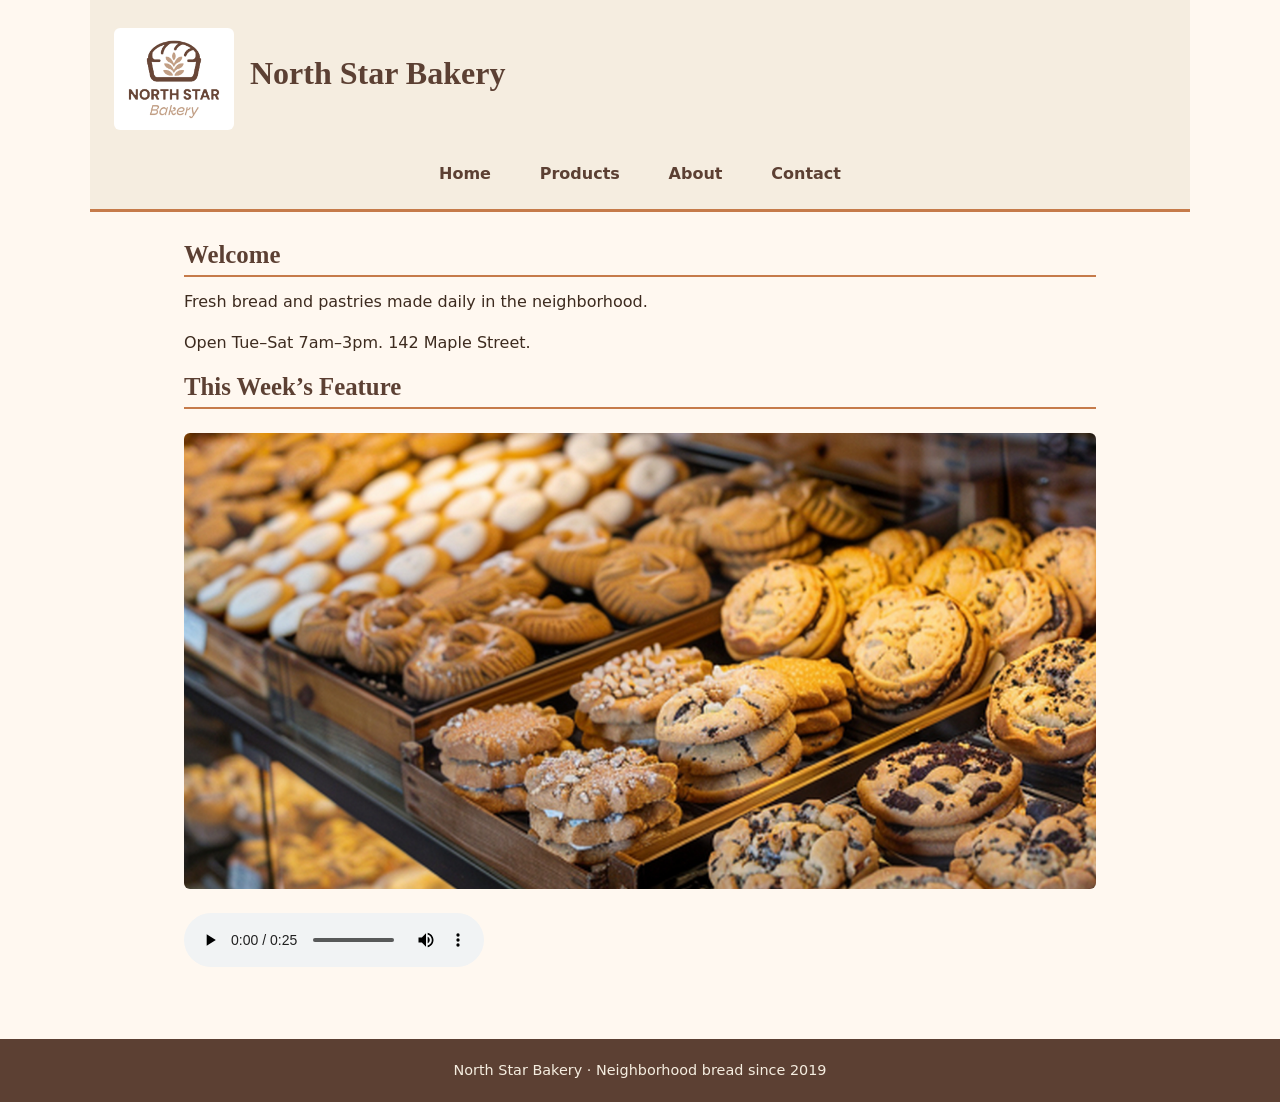
<file: index.html>
<!DOCTYPE html>
<html lang="en">
<head>
  <meta charset="UTF-8">
  <meta name="viewport" content="width=device-width, initial-scale=1.0">
  <title>North Star Bakery - Home</title>
  <link rel="stylesheet" href="styles.css">
</head>
<body>
  <header>
    <img src="bakery-logo_c.png" alt="North Star Bakery logo">
    <h1>North Star Bakery</h1>
    <nav>
      <ul>
        <li><a href="index.html">Home</a></li>
        <li><a href="products.html">Products</a></li>
        <li><a href="about.html">About</a></li>
        <li><a href="contact.html">Contact</a></li>
      </ul>
    </nav>
  </header>
  <main>
    <h2>Welcome</h2>
    <p>Fresh bread and pastries made daily in the neighborhood.</p>
    <p>Open Tue–Sat 7am–3pm. 142 Maple Street.</p>
    <h2>This Week’s Feature</h2>
    <picture>
      <source media="(min-width: 600px)" srcset="bakery-feature-large_c.png">
      <img src="bakery-feature-small_c.png" alt="Display case full of fresh cookies, pastries, and baked goods">
    </picture>
    <audio controls>
      <source src="bakery-welcome_c.mp3" type="audio/mpeg">
      Your browser does not support the audio element. Please visit us in person for a warm welcome.
    </audio>
  </main>
  <footer>
    <p>North Star Bakery · Neighborhood bread since 2019</p>
  </footer>
  <script src="script.js"></script>
</body>
</html>
</file>
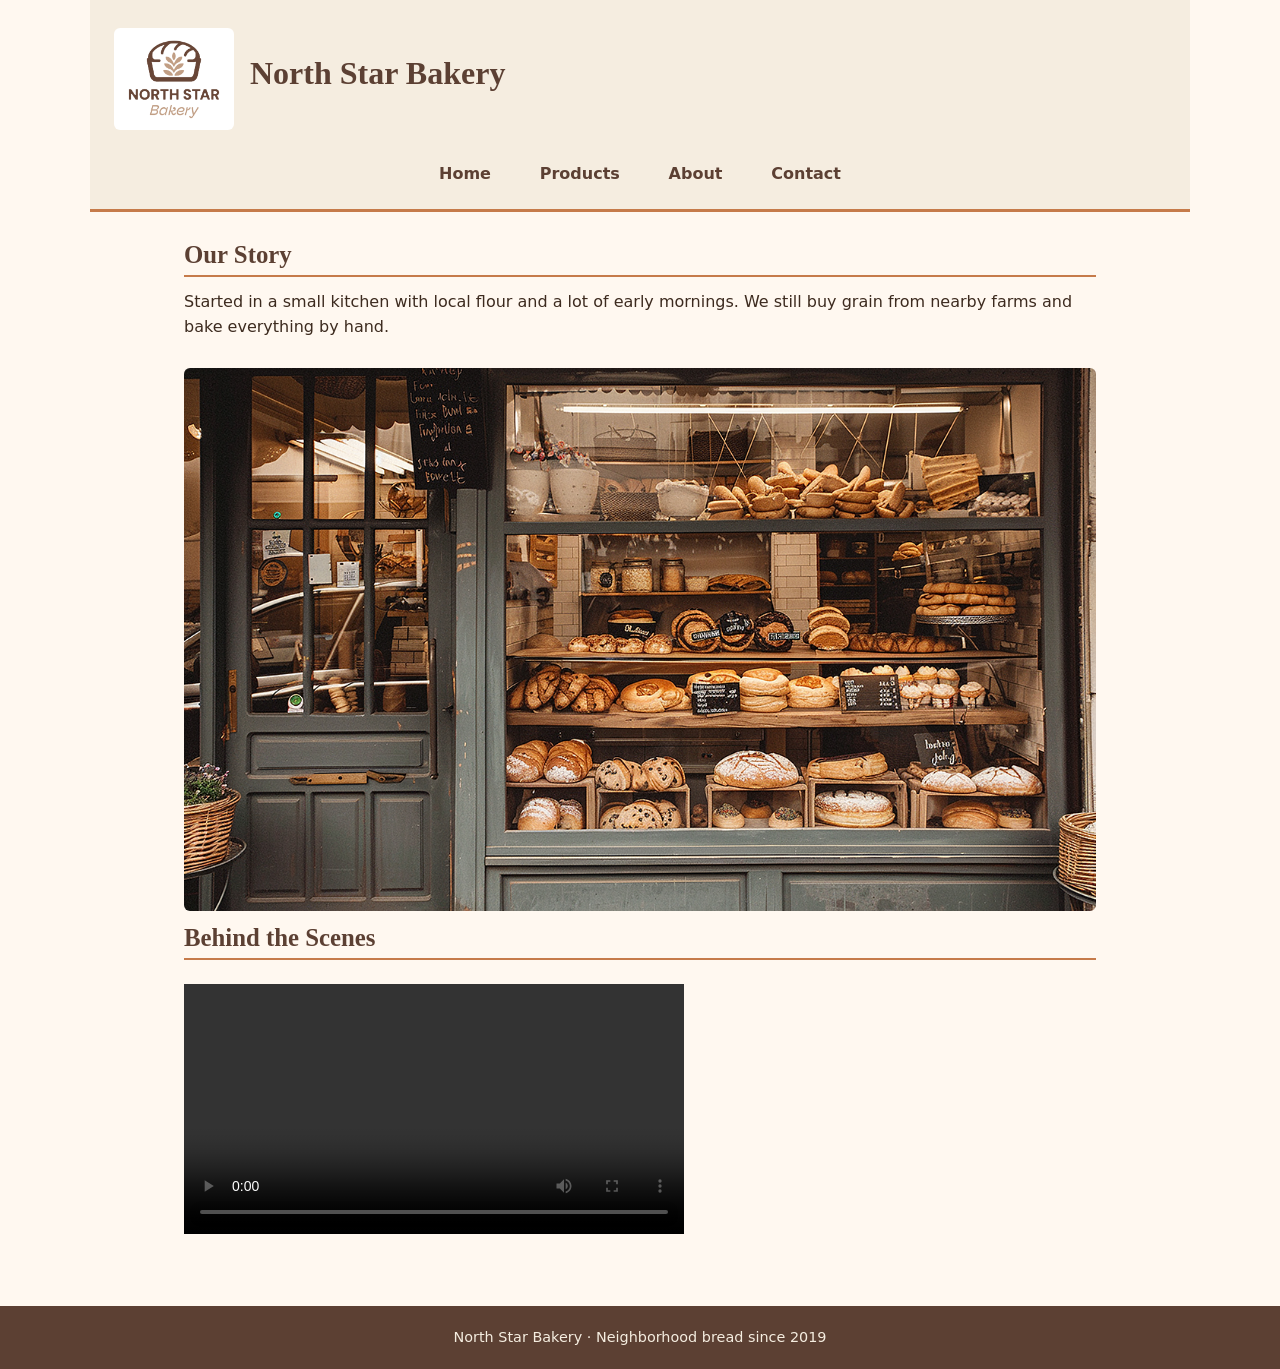
<file: about.html>
<!DOCTYPE html>
<html lang="en">
<head>
  <meta charset="UTF-8">
  <meta name="viewport" content="width=device-width, initial-scale=1.0">
  <title>North Star Bakery - About</title>
  <link rel="stylesheet" href="styles.css">
</head>
<body>
  <header>
    <img src="bakery-logo_c.png" alt="North Star Bakery logo">
    <h1>North Star Bakery</h1>
    <nav>
      <ul>
        <li><a href="index.html">Home</a></li>
        <li><a href="products.html">Products</a></li>
        <li><a href="about.html">About</a></li>
        <li><a href="contact.html">Contact</a></li>
      </ul>
    </nav>
  </header>
  <main>
    <h2>Our Story</h2>
    <p>Started in a small kitchen with local flour and a lot of early mornings. We still buy grain from nearby farms and bake everything by hand.</p>
    <img src="bakery-storefront_c.png" alt="North Star Bakery storefront with full bakery display window">
    <h2>Behind the Scenes</h2>
    <video controls width="400">
      <source src="bakery-behind-scenes_c.mp4" type="video/mp4">
      Your browser does not support the video tag. Visit us to see the bakers at work.
    </video>
  </main>
  <footer>
    <p>North Star Bakery · Neighborhood bread since 2019</p>
  </footer>
  <script src="script.js"></script>
</body>
</html>
</file>
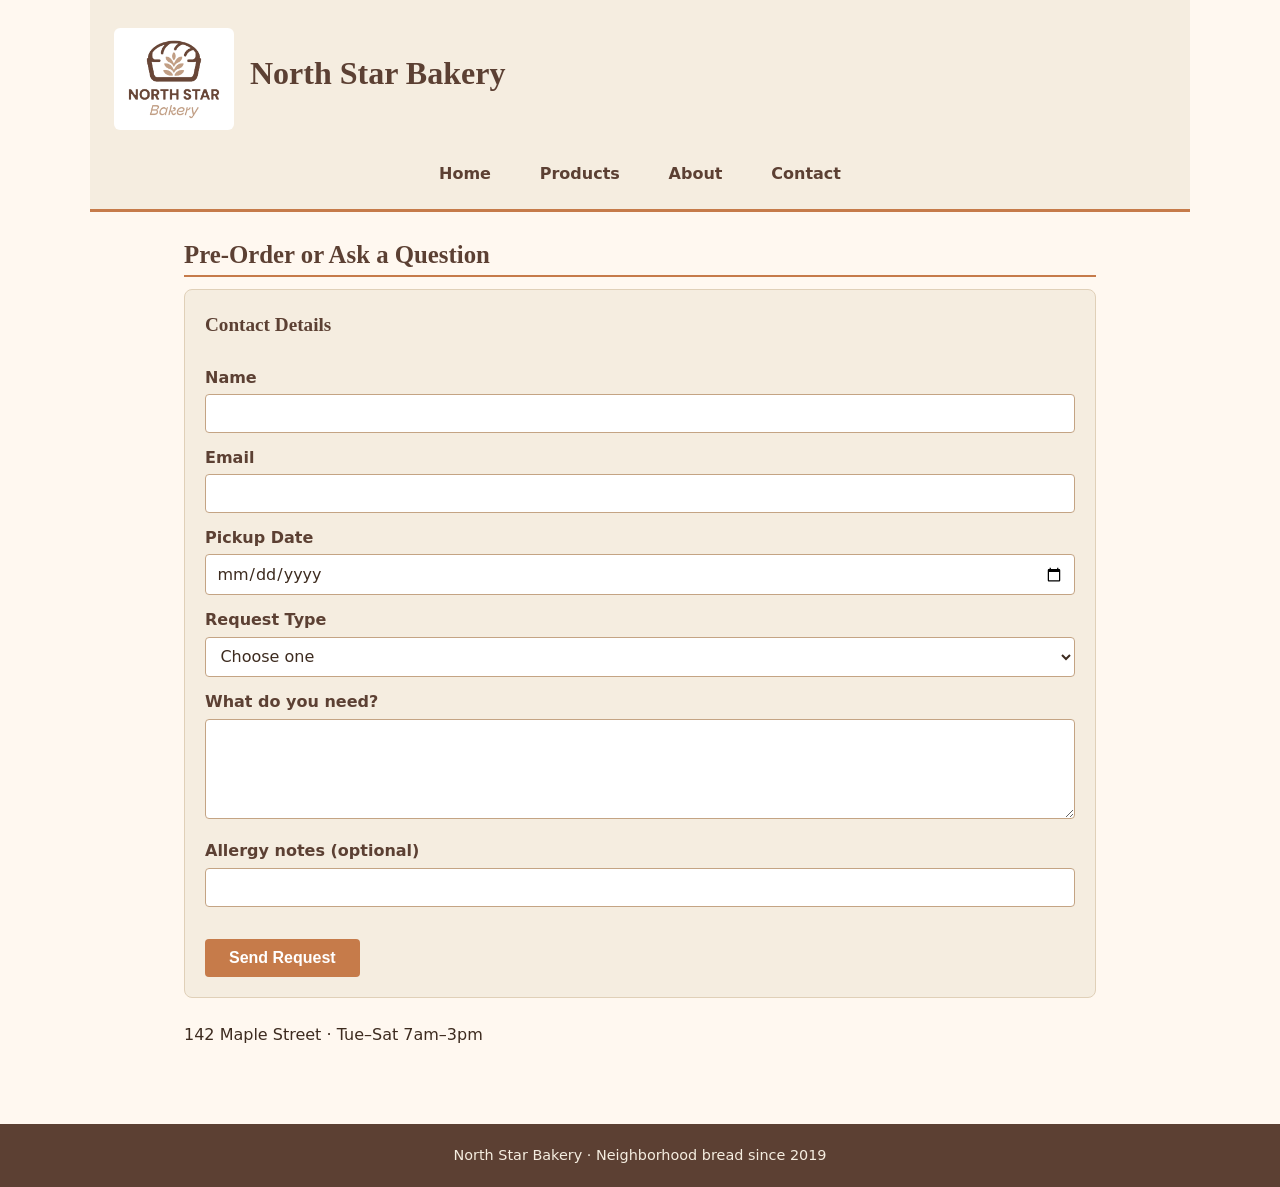
<file: contact.html>
<!DOCTYPE html>
<html lang="en">
<head>
  <meta charset="UTF-8">
  <meta name="viewport" content="width=device-width, initial-scale=1.0">
  <title>North Star Bakery - Contact</title>
  <link rel="stylesheet" href="styles.css">
</head>
<body>
  <header>
    <img src="bakery-logo_c.png" alt="North Star Bakery logo">
    <h1>North Star Bakery</h1>
    <nav>
      <ul>
        <li><a href="index.html">Home</a></li>
        <li><a href="products.html">Products</a></li>
        <li><a href="about.html">About</a></li>
        <li><a href="contact.html">Contact</a></li>
      </ul>
    </nav>
  </header>
  <main>
    <h2>Pre-Order or Ask a Question</h2>

    <div id="form-success" class="form-success" role="status"></div>

    <form id="contact-form" action="#" method="post" novalidate>
      <fieldset>
        <legend>Contact Details</legend>

        <label for="name">Name</label>
        <input type="text" id="name" name="name" autocomplete="name">
        <span id="name-error" class="error-message" role="alert"></span>

        <label for="email">Email</label>
        <input type="email" id="email" name="email" autocomplete="email">
        <span id="email-error" class="error-message" role="alert"></span>

        <label for="pickup">Pickup Date</label>
        <input type="date" id="pickup" name="pickup">
        <span id="pickup-error" class="error-message" role="alert"></span>

        <label for="type">Request Type</label>
        <select id="type" name="type">
          <option value="">Choose one</option>
          <option value="preorder">Pre-order</option>
          <option value="question">General question</option>
        </select>
        <span id="type-error" class="error-message" role="alert"></span>

        <label for="details">What do you need?</label>
        <textarea id="details" name="details"></textarea>
        <span id="details-error" class="error-message" role="alert"></span>

        <label for="allergy">Allergy notes (optional)</label>
        <input type="text" id="allergy" name="allergy">
      </fieldset>
      <button type="submit">Send Request</button>
    </form>
    <p>142 Maple Street · Tue–Sat 7am–3pm</p>
  </main>
  <footer>
    <p>North Star Bakery · Neighborhood bread since 2019</p>
  </footer>
  <script src="script.js"></script>
</body>
</html>
</file>
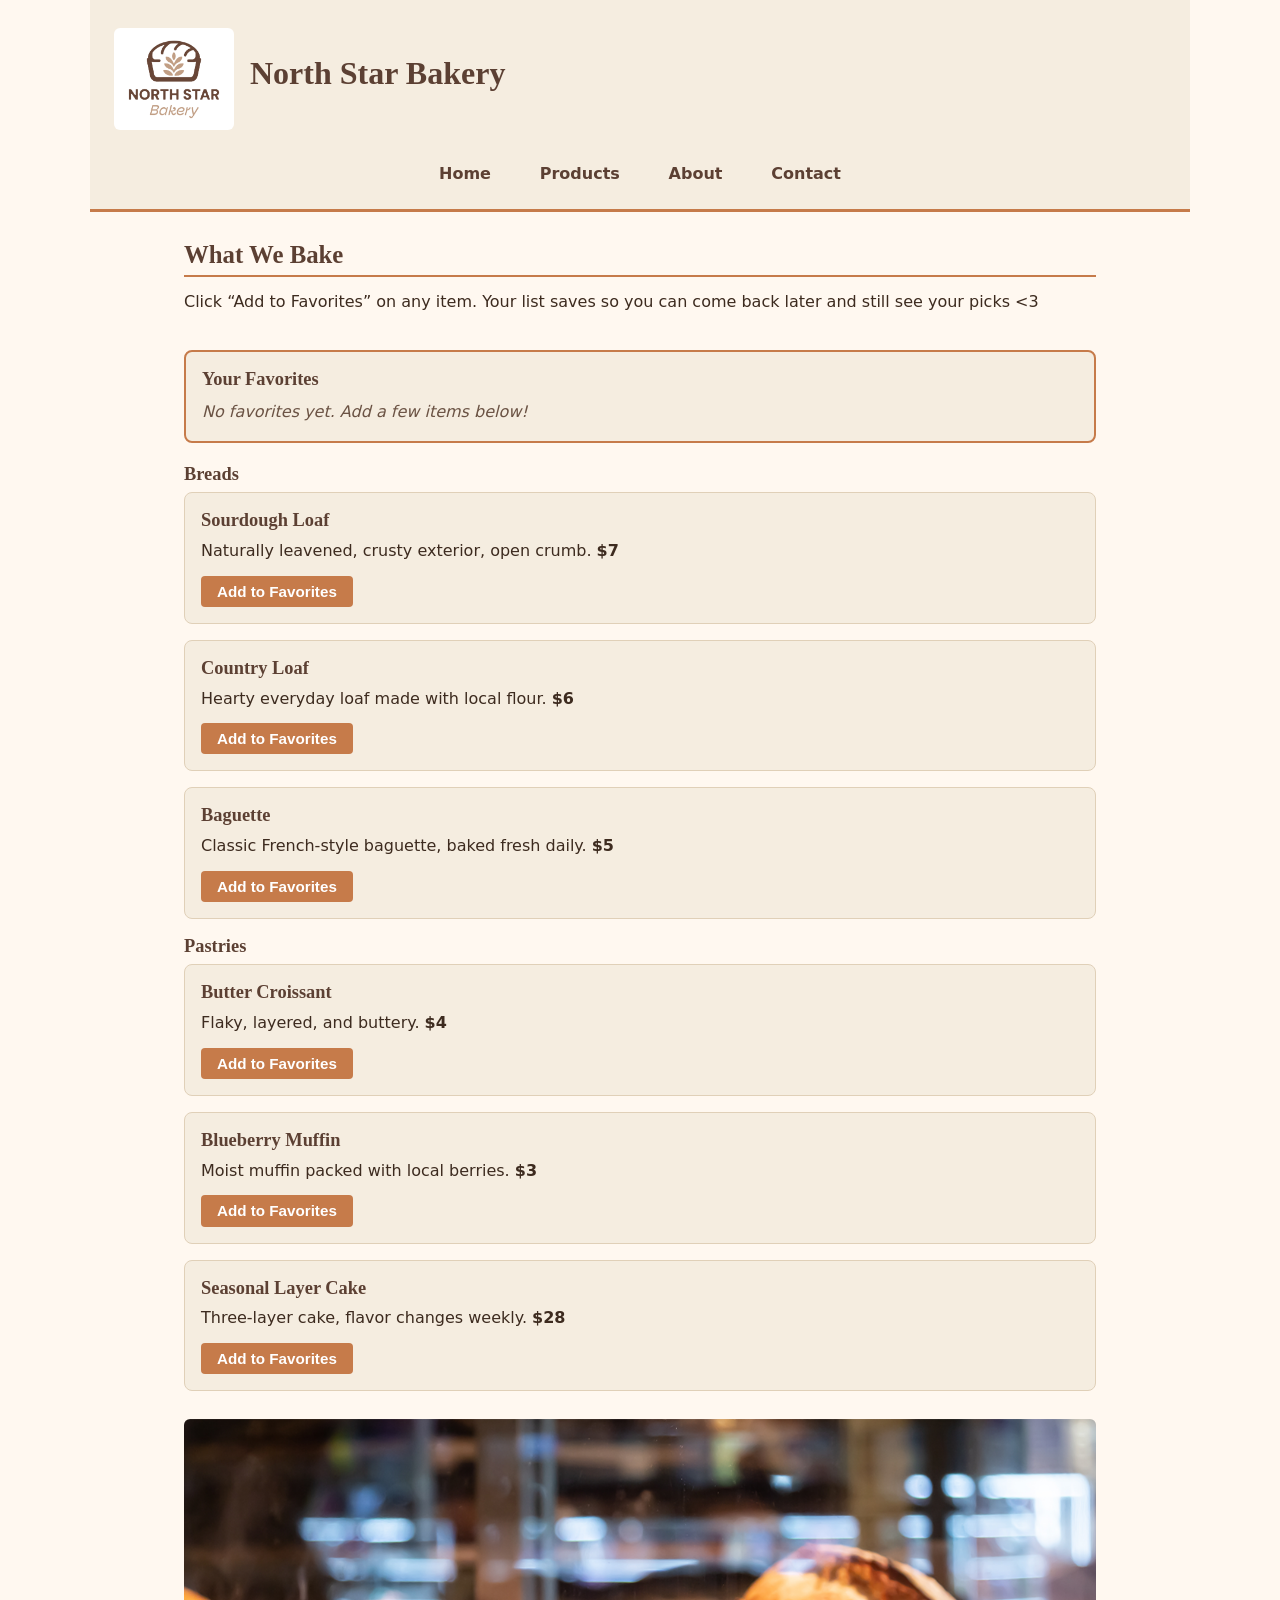
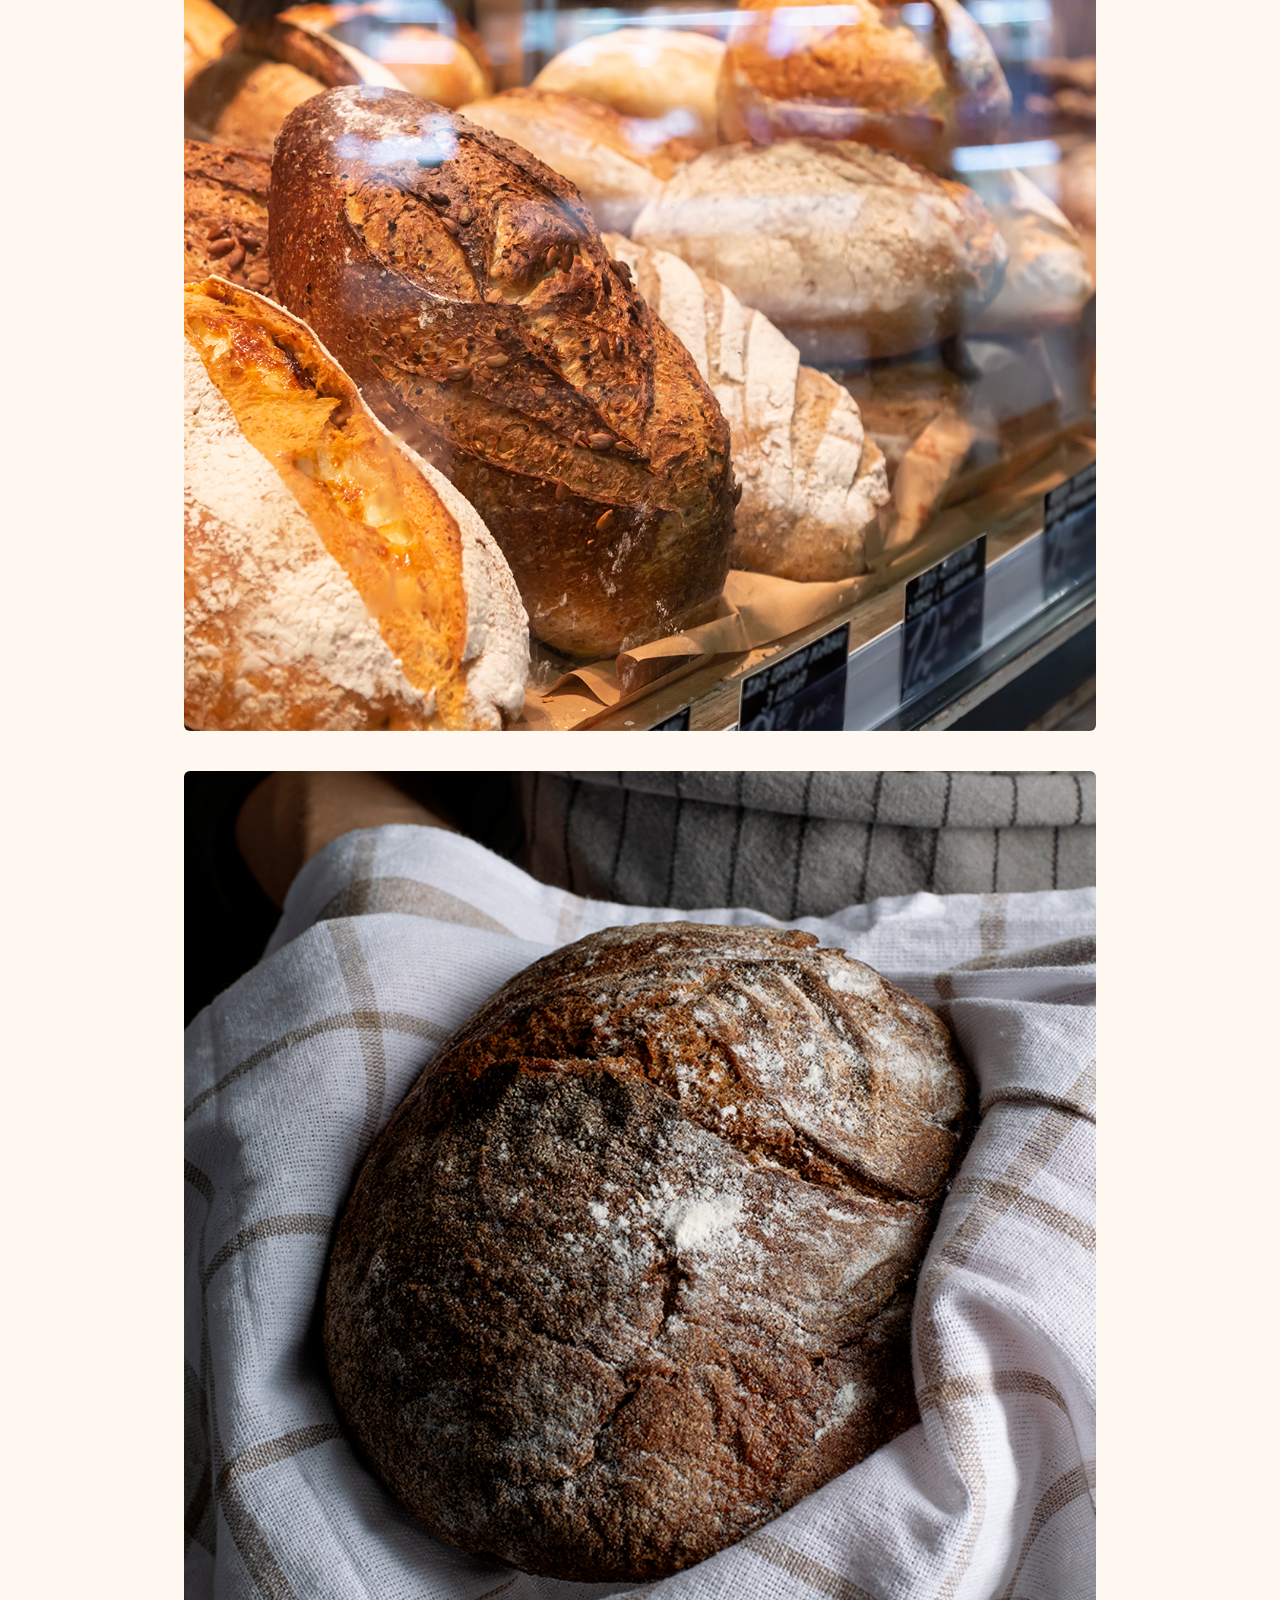
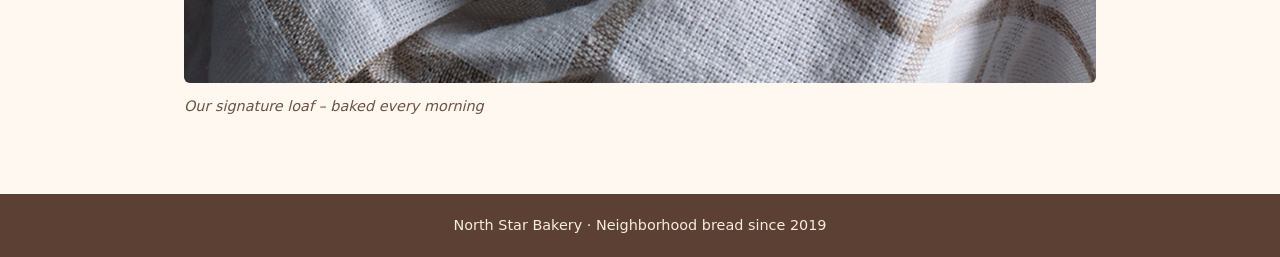
<file: products.html>
<!DOCTYPE html>
<html lang="en">
<head>
  <meta charset="UTF-8">
  <meta name="viewport" content="width=device-width, initial-scale=1.0">
  <title>North Star Bakery - Products</title>
  <link rel="stylesheet" href="styles.css">
</head>
<body>
  <header>
    <img src="bakery-logo_c.png" alt="North Star Bakery logo">
    <h1>North Star Bakery</h1>
    <nav>
      <ul>
        <li><a href="index.html">Home</a></li>
        <li><a href="products.html">Products</a></li>
        <li><a href="about.html">About</a></li>
        <li><a href="contact.html">Contact</a></li>
      </ul>
    </nav>
  </header>
  <main>
    <h2>What We Bake</h2>
    <p>Click “Add to Favorites” on any item. Your list saves so you can come back later and still see your picks <3</p>

    <!-- Favorites panel (updated dynamically by JavaScript) -->
    <div id="favorites-panel" class="favorites-panel" aria-live="polite">
      <h3>Your Favorites</h3>
      <p id="favorites-empty" class="favorites-empty">No favorites yet. Add a few items below!</p>
      <ul id="favorites-list" class="favorites-list" style="display:none;"></ul>
    </div>

    <!-- Product cards rendered by JavaScript from the PRODUCTS array -->
    <div id="product-list"></div>

    <!-- Original images kept for visual continuity -->
    <img src="bakery-bread_c.png" alt="Assorted fresh loaves of bread in the display case">
    <figure>
      <img src="bakery-signature-loaf_c.png" alt="Large round sourdough loaf dusted with flour">
      <figcaption>Our signature loaf – baked every morning</figcaption>
    </figure>
  </main>
  <footer>
    <p>North Star Bakery · Neighborhood bread since 2019</p>
  </footer>
  <script src="script.js"></script>
</body>
</html>
</file>
<file: styles.css>
:root {
  --bg: #FFF8F0;          
  --text: #3D2B1F;        
  --accent: #C67B4A;      
  --dark: #5C4033;        
}

* {
  box-sizing: border-box;
}

body {
  margin: 0;
  font-family: system-ui, -apple-system, "Segoe UI", Arial, sans-serif;
  background-color: var(--bg);
  color: var(--text);
  line-height: 1.6;
  font-size: 1rem;
}

/* Typography hierarchy */
h1, h2, h3 {
  font-family: Georgia, "Times New Roman", serif;
  color: var(--dark);
  margin-top: 0;
  line-height: 1.25;
}

h1 {
  font-size: 1.75rem;
  margin-bottom: 0.5rem;
}

h2 {
  font-size: 1.4rem;
  margin-bottom: 0.75rem;
  border-bottom: 2px solid var(--accent);
  padding-bottom: 0.25rem;
}

h3 {
  font-size: 1.15rem;
  margin-bottom: 0.4rem;
}

p {
  margin: 0 0 1rem;
}

/* Header & logo */
header {
  display: flex;
  flex-direction: column;
  align-items: center;
  padding: 1rem;
  background-color: #F5EDE0;
  border-bottom: 3px solid var(--accent);
}

header img {
  max-width: 120px;
  height: auto;
  margin-bottom: 0.5rem;
}

/* Navigation - mobile first: stacked */
nav ul {
  display: flex;
  flex-direction: column;
  align-items: center;
  list-style: none;
  padding: 0;
  margin: 0.75rem 0 0;
  gap: 0.5rem;
  width: 100%;
}

nav a {
  display: block;
  padding: 0.5rem 1rem;
  text-decoration: none;
  color: var(--dark);
  font-weight: 600;
  border-radius: 4px;
  text-align: center;
  min-width: 140px;
}

nav a:hover,
nav a:focus {
  background-color: var(--accent);
  color: #fff;
}

/* Main content */
main {
  display: flex;
  flex-direction: column;
  padding: 1.25rem 1rem;
  max-width: 900px;
  margin: 0 auto;
}

/* Images & media */
img,
picture img {
  max-width: 100%;
  height: auto;
  display: block;
  border-radius: 6px;
  margin: 0.75rem 0;
}

figure {
  margin: 1rem 0;
}

figcaption {
  font-size: 0.9rem;
  color: #6B5344;
  font-style: italic;
  margin-top: 0.35rem;
}

video,
audio {
  max-width: 100%;
  margin: 0.75rem 0;
}

/* Form styles */
form {
  background-color: #F5EDE0;
  padding: 1.25rem;
  border-radius: 8px;
  border: 1px solid #E0D0B8;
  margin-bottom: 1.5rem;
}

fieldset {
  border: none;
  padding: 0;
  margin: 0 0 1rem;
}

legend {
  font-family: Georgia, serif;
  font-size: 1.2rem;
  color: var(--dark);
  font-weight: bold;
  margin-bottom: 0.75rem;
  padding: 0;
}

label {
  display: block;
  margin: 0.75rem 0 0.25rem;
  font-weight: 600;
  color: var(--dark);
}

input[type="text"],
input[type="email"],
input[type="date"],
select,
textarea {
  width: 100%;
  padding: 0.55rem 0.65rem;
  border: 1px solid #C4A484;
  border-radius: 4px;
  font-family: inherit;
  font-size: 1rem;
  background-color: #fff;
  color: var(--text);
}

textarea {
  min-height: 100px;
  resize: vertical;
}

button[type="submit"] {
  display: inline-block;
  margin-top: 1rem;
  padding: 0.65rem 1.5rem;
  background-color: var(--accent);
  color: #fff;
  border: none;
  border-radius: 4px;
  font-size: 1rem;
  font-weight: 600;
  cursor: pointer;
}

button[type="submit"]:hover,
button[type="submit"]:focus {
  background-color: var(--dark);
}

/* Footer */
footer {
  text-align: center;
  padding: 1.25rem 1rem;
  background-color: var(--dark);
  color: #F5EDE0;
  font-size: 0.9rem;
  margin-top: 2rem;
}

footer p {
  margin: 0;
}

/* ========== Interactive Feature: Favorites ========== */
.product-card {
  background-color: #F5EDE0;
  border: 1px solid #E0D0B8;
  border-radius: 8px;
  padding: 1rem;
  margin-bottom: 1rem;
}

.product-card h3 {
  margin-bottom: 0.35rem;
}

.product-card p {
  margin-bottom: 0.75rem;
}

.fav-btn {
  display: inline-block;
  padding: 0.45rem 1rem;
  background-color: var(--accent);
  color: #fff;
  border: none;
  border-radius: 4px;
  font-size: 0.95rem;
  font-weight: 600;
  cursor: pointer;
}

.fav-btn:hover,
.fav-btn:focus {
  background-color: var(--dark);
}

.fav-btn.is-favorite {
  background-color: var(--dark);
}

.fav-btn.is-favorite::before {
  content: "★ ";
}

.favorites-panel {
  background-color: #F5EDE0;
  border: 2px solid var(--accent);
  border-radius: 8px;
  padding: 1rem;
  margin: 1.25rem 0;
}

.favorites-panel h3 {
  margin-bottom: 0.5rem;
  border-bottom: none;
}

.favorites-list {
  list-style: none;
  padding: 0;
  margin: 0.5rem 0 0;
}

.favorites-list li {
  display: flex;
  justify-content: space-between;
  align-items: center;
  padding: 0.4rem 0;
  border-bottom: 1px solid #E0D0B8;
}

.favorites-list li:last-child {
  border-bottom: none;
}

.remove-fav {
  background: none;
  border: none;
  color: #a33;
  font-weight: 600;
  cursor: pointer;
  font-size: 0.9rem;
  padding: 0.2rem 0.4rem;
}

.remove-fav:hover {
  text-decoration: underline;
}

.favorites-empty {
  font-style: italic;
  color: #6B5344;
  margin: 0.5rem 0 0;
}

/* ========== Form Validation Feedback ========== */
.error-message {
  display: none;
  color: #a33;
  font-size: 0.875rem;
  margin-top: 0.25rem;
  font-weight: 500;
}

.error-message.visible {
  display: block;
}

input.invalid,
select.invalid,
textarea.invalid {
  border-color: #a33;
  background-color: #fff5f5;
}

.form-success {
  display: none;
  background-color: #e8f5e9;
  border: 1px solid #81c784;
  color: #2e7d32;
  padding: 0.75rem 1rem;
  border-radius: 6px;
  margin-bottom: 1rem;
  font-weight: 600;
}

.form-success.visible {
  display: block;
}

/* ========== Media Query: larger screens ========== */
@media (min-width: 640px) {
  header {
    flex-direction: row;
    flex-wrap: wrap;
    justify-content: space-between;
    align-items: center;
    padding: 1rem 1.5rem;
  }

  header img {
    margin-bottom: 0;
    margin-right: 1rem;
  }

  h1 {
    flex: 1;
    margin: 0;
    font-size: 1.9rem;
  }

  nav {
    width: 100%;
    margin-top: 0.75rem;
  }

  nav ul {
    flex-direction: row;
    justify-content: center;
    gap: 0.75rem;
    flex-wrap: wrap;
  }

  nav a {
    min-width: auto;
    padding: 0.4rem 0.9rem;
  }

  main {
    padding: 1.75rem 1.5rem;
  }

  h1 {
    font-size: 2rem;
  }

  h2 {
    font-size: 1.55rem;
  }

  /* Slightly larger media on tablet+ */
  video {
    width: 100%;
    max-width: 500px;
  }
}

@media (min-width: 900px) {
  header {
    max-width: 1100px;
    margin: 0 auto;
  }

  main {
    max-width: 960px;
  }

  nav ul {
    gap: 1.25rem;
  }
}
</file>
